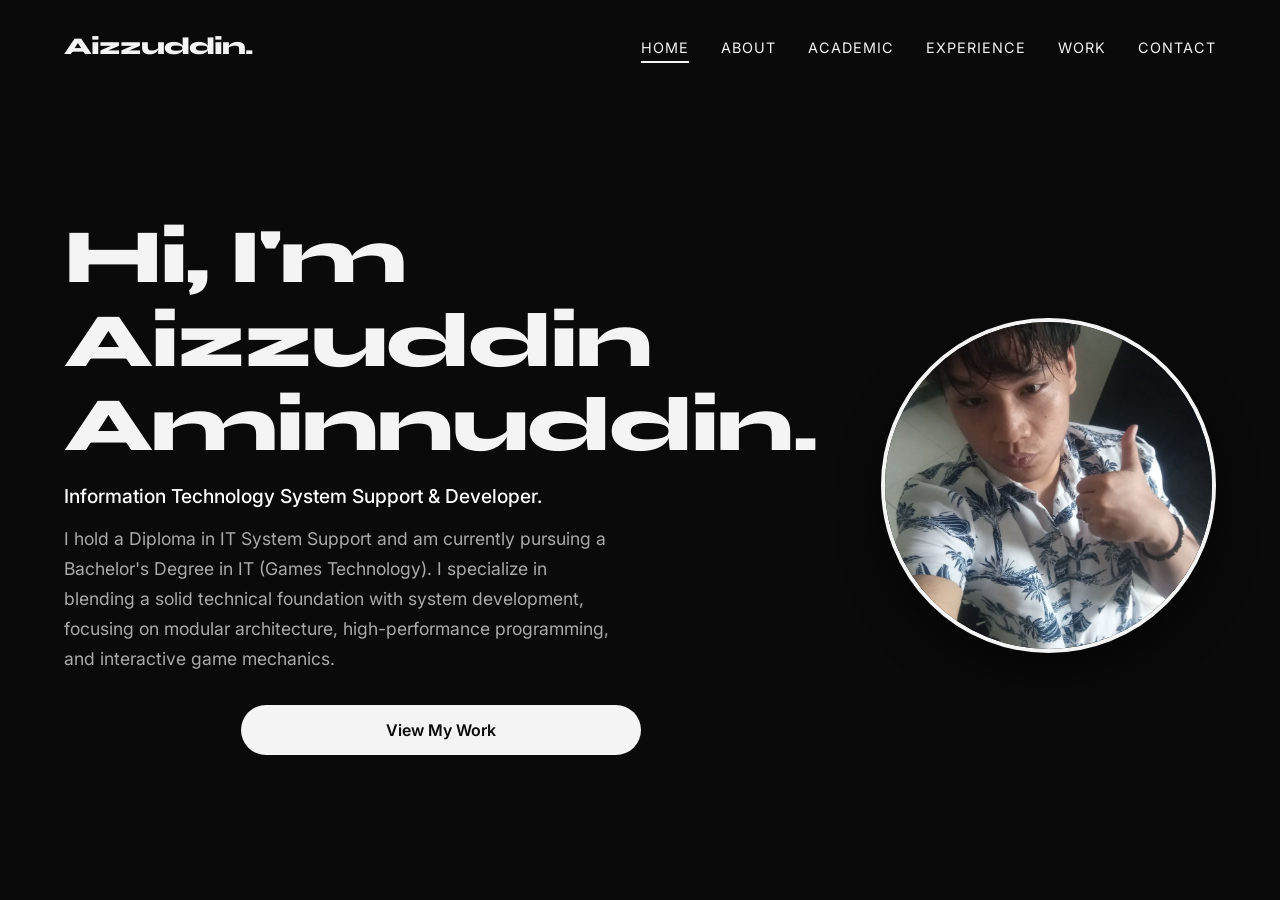
<file: portfolio/index.html>
<!DOCTYPE html>
<html lang="en">
<head>
    <meta charset="UTF-8">
    <meta name="viewport" content="width=device-width, initial-scale=1.0">
    <title>Aizzuddin Aminnuddin | Portfolio</title>
    <link rel="stylesheet" href="style.css">
    <link href="https://fonts.googleapis.com/css2?family=Syne:wght@400;700;800&family=Inter:wght@300;400;500;600&display=swap" rel="stylesheet">
</head>
<body>

    <nav class="navbar">
        <div class="logo">Aizzuddin.</div>
        <div class="hamburger">
            <span></span>
            <span></span>
            <span></span>
        </div>
        <ul class="nav-links">
            <li><a href="index.html" class="active">Home</a></li>
            <li><a href="about.html">About</a></li>
            <li><a href="academic.html">Academic</a></li>
            <li><a href="experience.html">Experience</a></li>
            <li><a href="work.html">Work</a></li>
            <li><a href="contact.html">Contact</a></li>
        </ul>
    </nav>

    <section class="hero">
        <div class="hero-split reveal">
            <div class="hero-text">
                <h1>Hi, I'm Aizzuddin Aminnuddin.</h1>
                <p style="font-size: 1.2rem; color: #fff; margin-bottom: 1rem; font-weight: 500;">Information Technology System Support & Developer.</p>
                <p class="hero-desc">I hold a Diploma in IT System Support and am currently pursuing a Bachelor's Degree in IT (Games Technology). I specialize in blending a solid technical foundation with system development, focusing on modular architecture, high-performance programming, and interactive game mechanics.</p>
                <div class="hero-actions">
                    <a href="work.html" class="btn-primary">View My Work</a>
                </div>
            </div>
            <div class="hero-image-container">
                <div class="profile-placeholder">
                    <img src="images/profile-pic.jpg" alt="Aizzuddin Aminnuddin">
                </div>
            </div>
        </div>
    </section>

    <script src="script.js"></script>
</body>
</html>
</file>
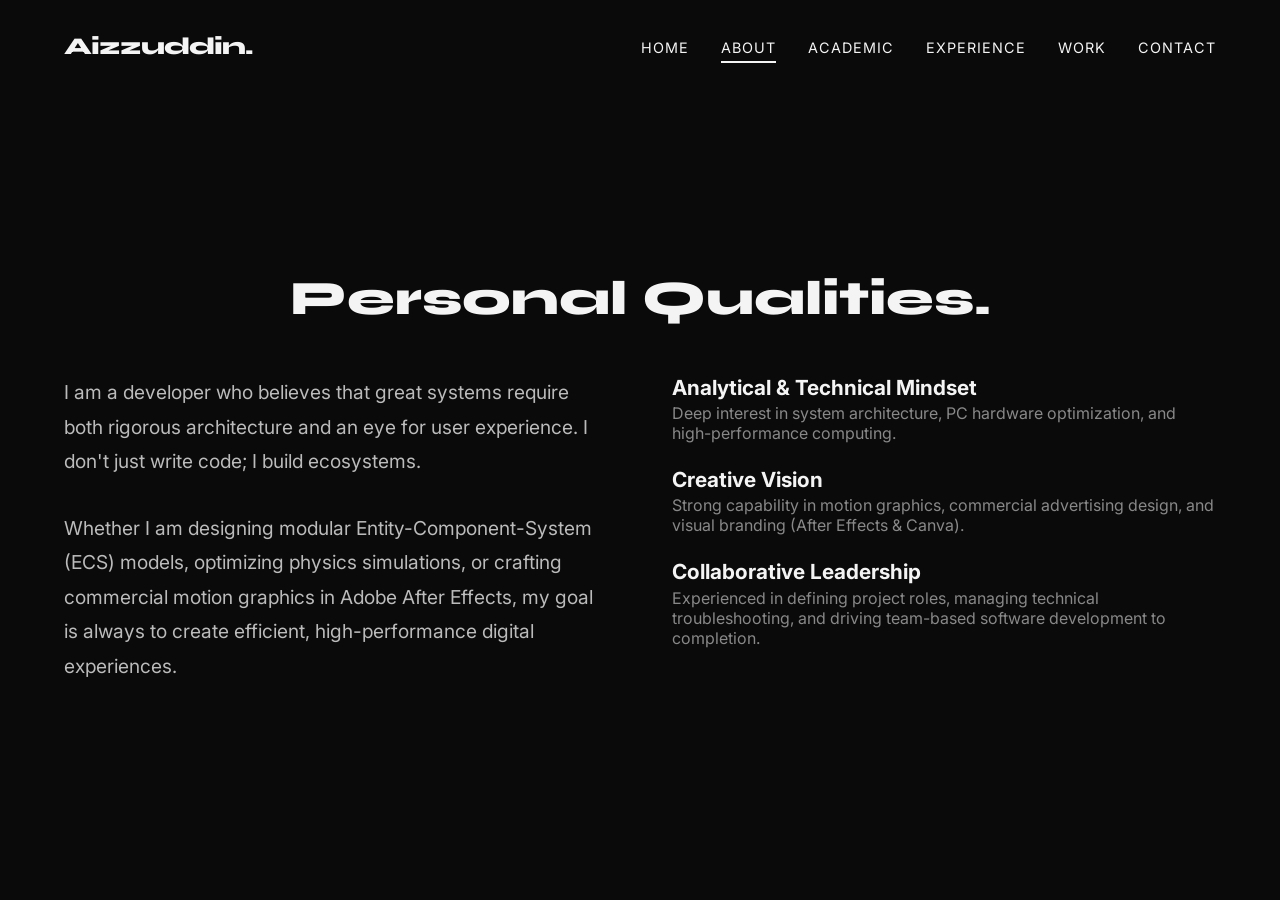
<file: portfolio/about.html>
<!DOCTYPE html>
<html lang="en">
<head>
    <meta charset="UTF-8">
    <meta name="viewport" content="width=device-width, initial-scale=1.0">
    <title>About | Aizzuddin</title>
    <link rel="stylesheet" href="style.css">
    <link href="https://fonts.googleapis.com/css2?family=Syne:wght@400;700;800&family=Inter:wght@300;400;500;600&display=swap" rel="stylesheet">
</head>
<body style="padding-top: 120px;">

    <nav class="navbar">
        <div class="logo">Aizzuddin.</div>
        
        <div class="hamburger">
            <span></span>
            <span></span>
            <span></span>
        </div>

        <ul class="nav-links">
            <li><a href="index.html">Home</a></li>
            <li><a href="about.html" class="active">About</a></li>
            <li><a href="academic.html">Academic</a></li>
            <li><a href="experience.html">Experience</a></li>
            <li><a href="work.html">Work</a></li>
            <li><a href="contact.html">Contact</a></li>
        </ul>
    </nav>

    <section class="experience-section">
        <div class="content-wrapper">
            <h1 style="font-size: 3rem; margin-bottom: 3rem; text-align: center;">Personal Qualities.</h1>
            
            <div class="resume-grid">
                <div class="experience-col">
                    <p style="font-size: 1.2rem; line-height: 1.8; color: #bbb; margin-bottom: 2rem;">
                        I am a developer who believes that great systems require both rigorous architecture and an eye for user experience. I don't just write code; I build ecosystems. 
                    </p>
                    <p style="font-size: 1.2rem; line-height: 1.8; color: #bbb;">
                        Whether I am designing modular Entity-Component-System (ECS) models, optimizing physics simulations, or crafting commercial motion graphics in Adobe After Effects, my goal is always to create efficient, high-performance digital experiences. 
                    </p>
                </div>

                <div class="skills-col">
                    <div class="job" style="margin-bottom: 1.5rem;">
                        <h4 style="color: var(--text-color);">Analytical & Technical Mindset</h4>
                        <p style="color: #888;">Deep interest in system architecture, PC hardware optimization, and high-performance computing.</p>
                    </div>
                    <div class="job" style="margin-bottom: 1.5rem;">
                        <h4 style="color: var(--text-color);">Creative Vision</h4>
                        <p style="color: #888;">Strong capability in motion graphics, commercial advertising design, and visual branding (After Effects & Canva).</p>
                    </div>
                    <div class="job">
                        <h4 style="color: var(--text-color);">Collaborative Leadership</h4>
                        <p style="color: #888;">Experienced in defining project roles, managing technical troubleshooting, and driving team-based software development to completion.</p>
                    </div>
                </div>
            </div>
        </div>
    </section>

    <script src="script.js"></script>
</body>
</html>
</file>
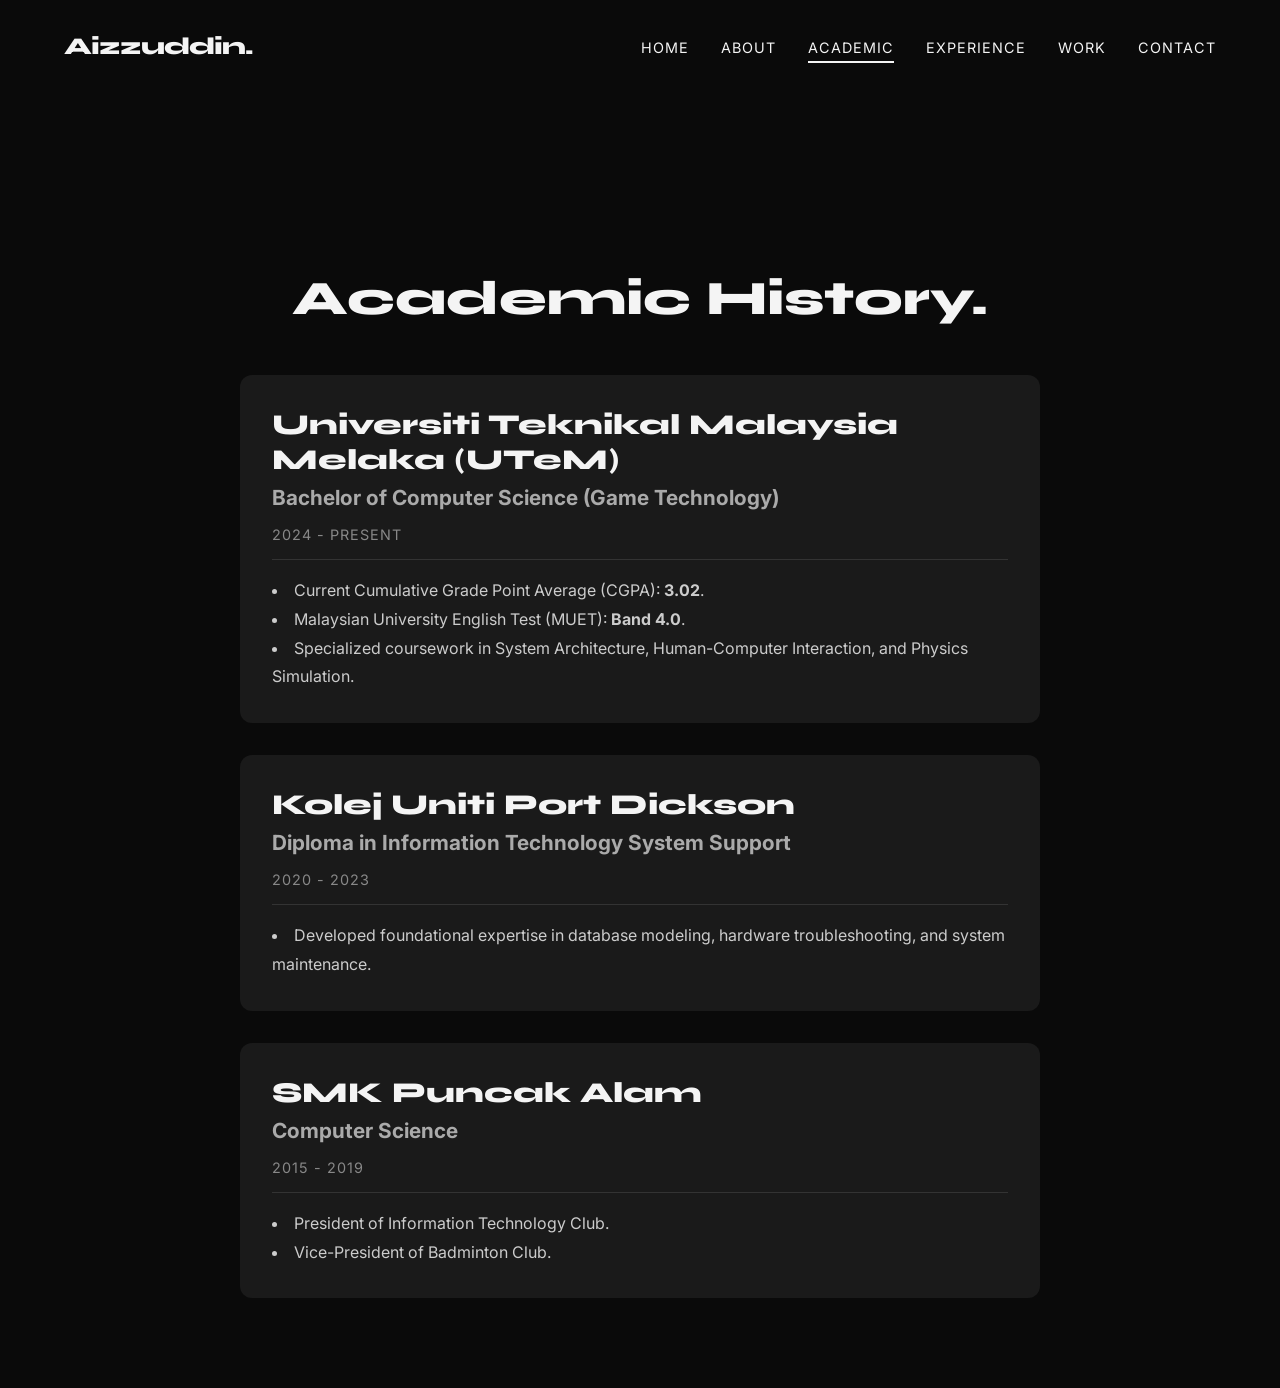
<file: portfolio/academic.html>
<!DOCTYPE html>
<html lang="en">
<head>
    <meta charset="UTF-8">
    <meta name="viewport" content="width=device-width, initial-scale=1.0">
    <title>Academic | Aizzuddin</title>
    <link rel="stylesheet" href="style.css">
    <link href="https://fonts.googleapis.com/css2?family=Syne:wght@400;700;800&family=Inter:wght@300;400;500;600&display=swap" rel="stylesheet">
</head>
<body style="padding-top: 120px;">

    <nav class="navbar">
        <div class="logo">Aizzuddin.</div>
        
        <div class="hamburger">
            <span></span>
            <span></span>
            <span></span>
        </div>

        <ul class="nav-links">
            <li><a href="index.html">Home</a></li>
            <li><a href="about.html">About</a></li>
            <li><a href="academic.html" class="active">Academic</a></li>
            <li><a href="experience.html">Experience</a></li>
            <li><a href="work.html">Work</a></li>
            <li><a href="contact.html">Contact</a></li>
        </ul>
    </nav>

    <section class="experience-section">
        <div class="content-wrapper">
            <h1 style="font-size: 3rem; margin-bottom: 3rem; text-align: center;">Academic History.</h1>
            
            <div class="academic-timeline" style="max-width: 800px; margin: 0 auto;">
                
                <!-- Degree -->
                <div class="job" style="background: var(--accent-color); padding: 2rem; border-radius: 12px; margin-bottom: 2rem;">
                    <h3 style="font-size: 1.8rem; margin-bottom: 0.5rem;">Universiti Teknikal Malaysia Melaka (UTeM)</h3>
                    <h4 style="color: #aaa; margin-bottom: 1rem;">Bachelor of Computer Science (Game Technology)</h4>
                    <p class="company" style="color: #888; border-bottom: 1px solid #333; padding-bottom: 1rem; margin-bottom: 1rem;">2024 - Present</p>
                    <ul style="color: #ccc; line-height: 1.8;">
                        <li>Current Cumulative Grade Point Average (CGPA): <strong>3.02</strong>.</li>
                        <li>Malaysian University English Test (MUET): <strong>Band 4.0</strong>.</li>
                        <li>Specialized coursework in System Architecture, Human-Computer Interaction, and Physics Simulation.</li>
                    </ul>
                </div>

                <!-- Diploma -->
                <div class="job" style="background: var(--accent-color); padding: 2rem; border-radius: 12px; margin-bottom: 2rem;">
                    <h3 style="font-size: 1.8rem; margin-bottom: 0.5rem;">Kolej Uniti Port Dickson</h3>
                    <h4 style="color: #aaa; margin-bottom: 1rem;">Diploma in Information Technology System Support</h4>
                    <p class="company" style="color: #888; border-bottom: 1px solid #333; padding-bottom: 1rem; margin-bottom: 1rem;">2020 - 2023</p>
                    <ul style="color: #ccc; line-height: 1.8;">
                        <li>Developed foundational expertise in database modeling, hardware troubleshooting, and system maintenance.</li>
                    </ul>
                </div>

                <!-- High School -->
                <div class="job" style="background: var(--accent-color); padding: 2rem; border-radius: 12px;">
                    <h3 style="font-size: 1.8rem; margin-bottom: 0.5rem;">SMK Puncak Alam</h3>
                    <h4 style="color: #aaa; margin-bottom: 1rem;">Computer Science</h4>
                    <p class="company" style="color: #888; border-bottom: 1px solid #333; padding-bottom: 1rem; margin-bottom: 1rem;">2015 - 2019</p>
                    <ul style="color: #ccc; line-height: 1.8;">
                        <li>President of Information Technology Club.</li>
                        <li>Vice-President of Badminton Club.</li>
                    </ul>
                </div>

            </div>
        </div>
    </section>

    <script src="script.js"></script>
</body>
</html>
</file>
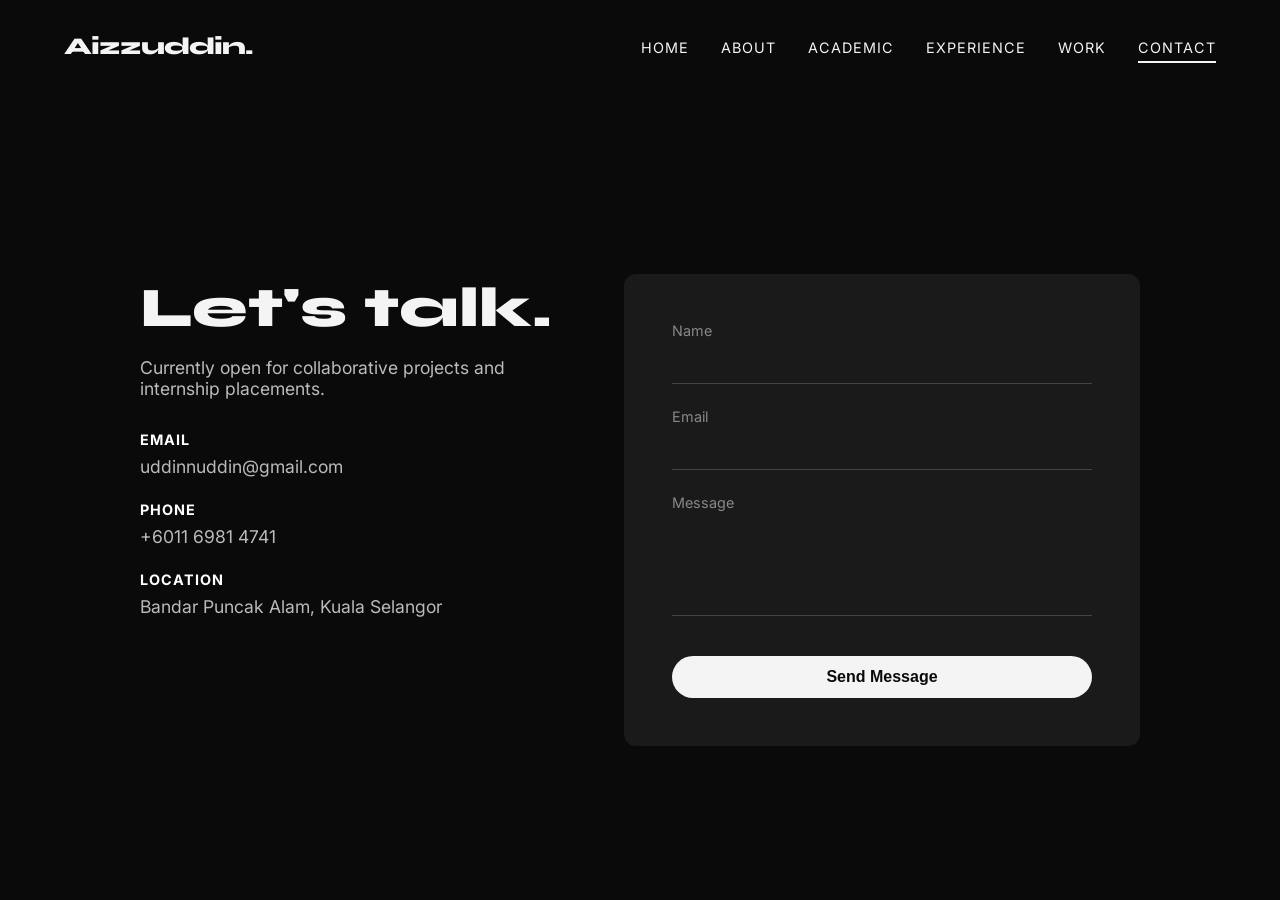
<file: portfolio/contact.html>
<!DOCTYPE html>
<html lang="en">
<head>
    <meta charset="UTF-8">
    <meta name="viewport" content="width=device-width, initial-scale=1.0">
    <title>Contact | Aizzuddin</title>
    <link rel="stylesheet" href="style.css">
    <link href="https://fonts.googleapis.com/css2?family=Syne:wght@400;700;800&family=Inter:wght@300;400;500;600&display=swap" rel="stylesheet">
</head>
<body style="padding-top: 120px; display: flex; flex-direction: column; min-height: 100vh;">

    <nav class="navbar">
        <div class="logo">Aizzuddin.</div>
        
        <div class="hamburger">
            <span></span>
            <span></span>
            <span></span>
        </div>

        <ul class="nav-links">
            <li><a href="index.html">Home</a></li>
            <li><a href="about.html">About</a></li>
            <li><a href="academic.html">Academic</a></li>
            <li><a href="experience.html">Experience</a></li>
            <li><a href="work.html">Work</a></li>
            <li><a href="contact.html" class="active">Contact</a></li>
        </ul>
    </nav>

    <section class="contact-page" style="flex: 1; display: flex; align-items: center; justify-content: center;">
        <div class="content-wrapper" style="display: flex; gap: 4rem; max-width: 1000px; width: 100%; flex-wrap: wrap;">
            
            <div style="flex: 1; min-width: 300px;">
                <h1 style="font-size: 3.5rem; margin-bottom: 1rem;">Let's talk.</h1>
                <p style="color: #bbb; font-size: 1.1rem; margin-bottom: 2rem;">Currently open for collaborative projects and internship placements.</p>
                
                <div style="margin-bottom: 1.5rem;">
                    <h4 style="color: #fff; font-size: 0.9rem; text-transform: uppercase; letter-spacing: 1px; margin-bottom: 0.5rem;">Email</h4>
                    <a href="mailto:uddinnuddin@gmail.com" style="color: #bbb; text-decoration: none; font-size: 1.1rem; transition: color 0.3s;">uddinnuddin@gmail.com</a>
                </div>
                
                <div style="margin-bottom: 1.5rem;">
                    <h4 style="color: #fff; font-size: 0.9rem; text-transform: uppercase; letter-spacing: 1px; margin-bottom: 0.5rem;">Phone</h4>
                    <p style="color: #bbb; font-size: 1.1rem;">+6011 6981 4741</p>
                </div>

                <div style="margin-bottom: 2rem;">
                    <h4 style="color: #fff; font-size: 0.9rem; text-transform: uppercase; letter-spacing: 1px; margin-bottom: 0.5rem;">Location</h4>
                    <p style="color: #bbb; font-size: 1.1rem;">Bandar Puncak Alam, Kuala Selangor</p>
                </div>
            </div>

            <div style="flex: 1; min-width: 300px; background: var(--accent-color); padding: 3rem; border-radius: 12px;">
                <form onsubmit="event.preventDefault(); alert('Message sent successfully! (Prototype UI feature)');" style="display: flex; flex-direction: column; gap: 1.5rem;">
                    
                    <div style="display: flex; flex-direction: column; gap: 0.5rem;">
                        <label style="color: #888; font-size: 0.9rem;">Name</label>
                        <input type="text" required style="background: transparent; border: none; border-bottom: 1px solid #444; color: #fff; padding: 0.5rem 0; font-family: inherit; font-size: 1rem; outline: none;">
                    </div>

                    <div style="display: flex; flex-direction: column; gap: 0.5rem;">
                        <label style="color: #888; font-size: 0.9rem;">Email</label>
                        <input type="email" required style="background: transparent; border: none; border-bottom: 1px solid #444; color: #fff; padding: 0.5rem 0; font-family: inherit; font-size: 1rem; outline: none;">
                    </div>

                    <div style="display: flex; flex-direction: column; gap: 0.5rem;">
                        <label style="color: #888; font-size: 0.9rem;">Message</label>
                        <textarea rows="4" required style="background: transparent; border: none; border-bottom: 1px solid #444; color: #fff; padding: 0.5rem 0; font-family: inherit; font-size: 1rem; outline: none; resize: none;"></textarea>
                    </div>

                    <button type="submit" class="btn-primary" style="margin-top: 1rem; cursor: pointer; border: none; font-size: 1rem;">Send Message</button>
                </form>
            </div>

        </div>
    </section>

    <script src="script.js"></script>
</body>
</html>
</file>
<file: portfolio/style.css>
:root {
    --bg-color: #0a0a0a;
    --text-color: #f4f4f4;
    --accent-color: #1a1a1a;
    --transition-speed: 0.4s;
}

* { 
    margin: 0; 
    padding: 0; 
    box-sizing: border-box; 
    max-width: 100vw; 
}

html, body {
    width: 100%;
    max-width: 100vw;
    overflow-x: hidden; 
    scroll-behavior: smooth;
}

body {
    background-color: var(--bg-color);
    color: var(--text-color);
    font-family: 'Inter', sans-serif;
    -webkit-font-smoothing: antialiased;
    animation: slideInBlur 0.6s cubic-bezier(0.25, 1, 0.5, 1) forwards;
    opacity: 0;
}

h1, h2, h3, h4, p, a, span { 
    overflow-wrap: break-word;
    word-wrap: break-word;
}

h1, h2, h3, .logo { 
    font-family: 'Syne', sans-serif; 
    font-weight: 800; 
}

a[href^="mailto:"] {
    overflow-wrap: break-word;
    word-break: break-all;
}

@keyframes slideInBlur {
    0% { opacity: 0; transform: translateX(30px); filter: blur(10px); }
    100% { opacity: 1; transform: translateX(0); filter: blur(0); }
}

body.page-exit {
    animation: slideOutBlur 0.4s forwards;
}

@keyframes slideOutBlur {
    0% { opacity: 1; transform: translateX(0); filter: blur(0); }
    100% { opacity: 0; transform: translateX(-30px); filter: blur(10px); }
}

.navbar {
    position: fixed; 
    top: 0; 
    left: 0;
    width: 100%; 
    padding: 2rem 5%;
    display: flex; 
    justify-content: space-between; 
    align-items: center;
    z-index: 1000; 
    mix-blend-mode: difference;
}

.logo { 
    font-size: 1.5rem; 
    letter-spacing: -1px; 
}

.nav-links { 
    list-style: none; 
    display: flex; 
    flex-direction: row;
    gap: 2rem; 
}

.nav-links a {
    color: var(--text-color); 
    text-decoration: none; 
    font-size: 0.9rem;
    text-transform: uppercase; 
    letter-spacing: 1px; 
    transition: opacity var(--transition-speed) ease;
}

.nav-links a:hover { opacity: 0.5; }
.nav-links a.active { border-bottom: 2px solid var(--text-color); padding-bottom: 5px; }

.hamburger {
    display: none;
}

.hero { 
    min-height: 100vh; 
    display: flex; 
    align-items: center; 
    padding: 120px 5% 50px; 
}

.hero-split { 
    display: flex; 
    align-items: center; 
    justify-content: space-between; 
    gap: 4rem; 
    width: 100%; 
    max-width: 1200px; 
    margin: 0 auto; 
}

.hero-text { flex: 1; }

.hero-text h1 { 
    font-size: clamp(2.5rem, 6vw, 5rem); 
    line-height: 1.1; 
    letter-spacing: -2px; 
    margin-bottom: 1rem; 
}

.hero-desc { 
    font-size: 1.1rem; 
    line-height: 1.7; 
    color: #aaa; 
    margin-bottom: 2rem; 
    max-width: 550px; 
}

.hero-actions { 
    display: flex; 
    gap: 1rem; 
    justify-content: center; 
    width: 100%; 
    max-width: 400px; 
    margin: 0 auto; 
}

.btn-primary, .btn-secondary {
    padding: 0.8rem 1.5rem; 
    border-radius: 50px; 
    font-weight: 600; 
    text-align: center;
    text-decoration: none;
    
    display: inline-flex;       
    align-items: center;        
    justify-content: center;    
    
    flex: 1; 
    min-width: 150px;
    height: 50px;               
    line-height: 1;             
}

.btn-primary { background: var(--text-color); color: var(--bg-color); }
.btn-primary:hover { background: #ccc; }

.btn-secondary { border: 1px solid var(--text-color); color: var(--text-color); }
.btn-secondary:hover { background: var(--text-color); color: var(--bg-color); }

.hero-image-container { flex: 1; display: flex; justify-content: center; }

.profile-placeholder {
    width: 100%;
    max-width: 350px; 
    aspect-ratio: 1/1; 
    border-radius: 50%; 
    background: var(--accent-color);
    overflow: hidden; 
    box-shadow: 0 20px 40px rgba(0,0,0,0.5); 
    border: 4px solid var(--text-color);
}
.profile-placeholder img { width: 100%; height: 100%; object-fit: cover; }

.experience-section { 
    padding: 150px 5% 50px; 
    display: flex; 
    justify-content: center; 
    min-height: 80vh; 
}

.content-wrapper { width: 100%; max-width: 1200px; }

.resume-grid { 
    display: grid; 
    grid-template-columns: 1fr 1fr; 
    gap: 4rem; 
    text-align: left; 
}

.job { margin-bottom: 2.5rem; }
.job h4 { font-size: 1.3rem; margin-bottom: 0.2rem; }
.job .company { color: #888; font-size: 0.9rem; margin-bottom: 0.8rem; letter-spacing: 1px; text-transform: uppercase; }
.job ul { list-style-position: inside; color: #ccc; line-height: 1.6; }

.skill-tags { display: flex; flex-wrap: wrap; gap: 10px; margin-top: 1.5rem; }
.skill-tags span { 
    background: var(--accent-color); 
    padding: 8px 16px; 
    border-radius: 4px; 
    font-size: 0.9rem; 
    font-family: monospace; 
    color: var(--text-color); 
}

.work-section { padding: 150px 5% 50px; display: flex; justify-content: center; }

.work-grid { 
    display: grid; 
    grid-template-columns: repeat(2, 1fr); 
    gap: 2rem; 
    width: 100%; 
    max-width: 1200px; 
}

.work-item { 
    text-decoration: none; 
    color: var(--text-color); 
    display: block; 
    overflow: hidden; 
    border-radius: 8px; 
}

.work-image { 
    position: relative; 
    width: 100%; 
    aspect-ratio: 16/10; 
    background-color: var(--accent-color); 
    overflow: hidden; 
}

.work-image img, .work-image video { 
    width: 100%; height: 100%; object-fit: cover; 
    transition: transform 0.6s cubic-bezier(0.25, 1, 0.5, 1); 
}

.overlay {
    position: absolute; top: 0; left: 0; width: 100%; height: 100%;
    background: rgba(0, 0, 0, 0.85); display: flex; flex-direction: column;
    justify-content: center; align-items: center; text-align: center;
    opacity: 0; transition: opacity 0.4s ease; padding: 1.5rem;
}

.overlay h3 { font-size: 1.2rem; margin-bottom: 0.5rem; transform: translateY(20px); transition: transform 0.4s ease; }
.overlay p { font-size: 0.9rem; color: #ccc; transform: translateY(20px); transition: transform 0.4s ease 0.1s; }

.work-item:hover .work-image img, .work-item:hover .work-image video { transform: scale(1.05); }
.work-item:hover .overlay { opacity: 1; }
.work-item:hover .overlay h3, .work-item:hover .overlay p { transform: translateY(0); }

.modal {
    display: none; position: fixed; z-index: 2000; left: 0; top: 0;
    width: 100%; height: 100%; background-color: rgba(0,0,0,0.95);
    backdrop-filter: blur(10px); justify-content: center; align-items: center;
    padding: 20px;
}

.modal-content {
    background: var(--accent-color); padding: 2rem; border-radius: 12px;
    width: 100%; max-width: 700px; position: relative; text-align: left;
    animation: modalFade 0.4s cubic-bezier(0.25, 1, 0.5, 1);
}

@keyframes modalFade { 
    from { opacity: 0; transform: translateY(30px) scale(0.95); } 
    to { opacity: 1; transform: translateY(0) scale(1); } 
}

.close-btn { 
    position: absolute; top: 10px; right: 20px; font-size: 2.5rem; 
    cursor: pointer; color: #fff; transition: 0.3s; line-height: 1;
}

.close-btn:hover { color: #ff4a4a; }

.modal-video-container { 
    width: 100%; aspect-ratio: 16/9; background: #000; 
    border-radius: 8px; margin-bottom: 20px; overflow: hidden;
}

.modal-video-container video { width: 100%; height: 100%; object-fit: cover; }
#modal-title { font-size: clamp(1.5rem, 4vw, 2.5rem); margin-bottom: 0.5rem; }
#modal-desc { line-height: 1.6; color: #ccc; }

.reveal { 
    opacity: 0; transform: translateY(40px); transition: all 0.8s cubic-bezier(0.25, 1, 0.5, 1); 
}
.reveal.active { opacity: 1; transform: translateY(0); }

@media (max-width: 900px) {
    
    .navbar {
        mix-blend-mode: normal !important; 
        background-color: var(--bg-color);
        padding: 1.5rem 5%;
        width: 100%;
        box-sizing: border-box; 
    }

    .hamburger { 
        display: flex !important; 
        flex-direction: column;
        cursor: pointer;
        gap: 6px;
        z-index: 9999;
        width: 30px; 
        height: 24px; 
        justify-content: center;
    }

    .hamburger span {
        display: block; 
        width: 30px; 
        height: 3px; 
        background-color: var(--text-color);
        border-radius: 2px; 
        transition: all 0.3s ease;
    }

    .nav-links {
        position: absolute; 
        top: 100%; 
        left: 0;
        width: 100%;
        background-color: rgba(15, 15, 15, 0.95); 
        backdrop-filter: blur(10px);
        flex-direction: column; 
        align-items: center;
        max-height: 0;
        overflow: hidden;
        opacity: 0;
        transition: all 0.4s ease;
        border-bottom: 1px solid rgba(255, 255, 255, 0.1);
    }

    .nav-links.nav-active { 
        max-height: 800px; 
        opacity: 1;
        padding: 2rem 0; 
    }

    .nav-links li { 
        margin: 1rem 0; 
        width: 100%; 
        text-align: center; 
    }

    .hamburger.toggle span:nth-child(1) { transform: translateY(9px) rotate(45deg); }
    .hamburger.toggle span:nth-child(2) { opacity: 0; }
    .hamburger.toggle span:nth-child(3) { transform: translateY(-9px) rotate(-45deg); }

    h1 { font-size: 2rem !important; hyphens: none !important; word-break: normal !important; }
    h2 { font-size: 1.8rem !important; }
    
    .hero-split { flex-direction: column-reverse; text-align: center; margin-top: 0px; }

    .hero-actions { 
        flex-direction: column; 
        align-items: center;    
    }
    
    .btn-primary, .btn-secondary {
        width: 100%;            
        max-width: 250px;       
    }

    .resume-grid { grid-template-columns: 1fr; gap: 2rem; }
    .work-grid { grid-template-columns: 1fr; gap: 1rem; }
    .experience-section, .work-section { padding-top: 100px; }

}
</file>
